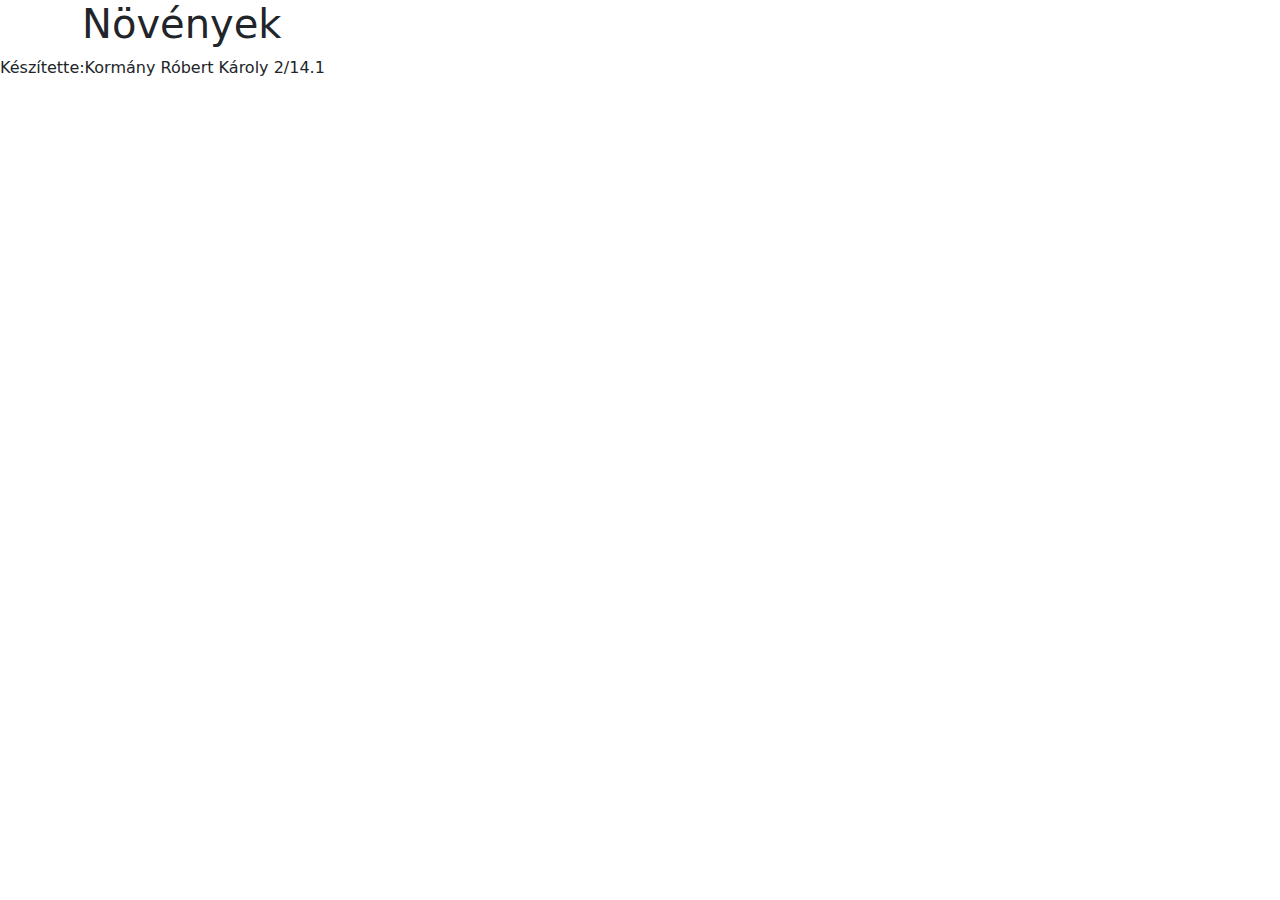
<file: elefant/index.html>
<!DOCTYPE html>
<html lang="hu">
<head>
    <meta charset="UTF-8">
    <meta name="viewport" content="width=device-width, initial-scale=1.0">
    <title>Növények KRK</title>
    <link rel="stylesheet" href="stilus.css">
        <!-- Latest compiled and minified CSS -->
    <link href="https://cdn.jsdelivr.net/npm/bootstrap@5.3.1/dist/css/bootstrap.min.css" rel="stylesheet">

        <!-- Latest compiled JavaScript -->
    <script src="https://cdn.jsdelivr.net/npm/bootstrap@5.3.1/dist/js/bootstrap.bundle.min.js"></script>
</head>
<body>
    <div class="container">
        <h1>Növények</h1>
        <div id="novenyek-container" class="row">

        </div>
    </div>

    <script src="alap.js"></script>
    Készítette:Kormány Róbert Károly 2/14.1
</body>
</html>
</file>
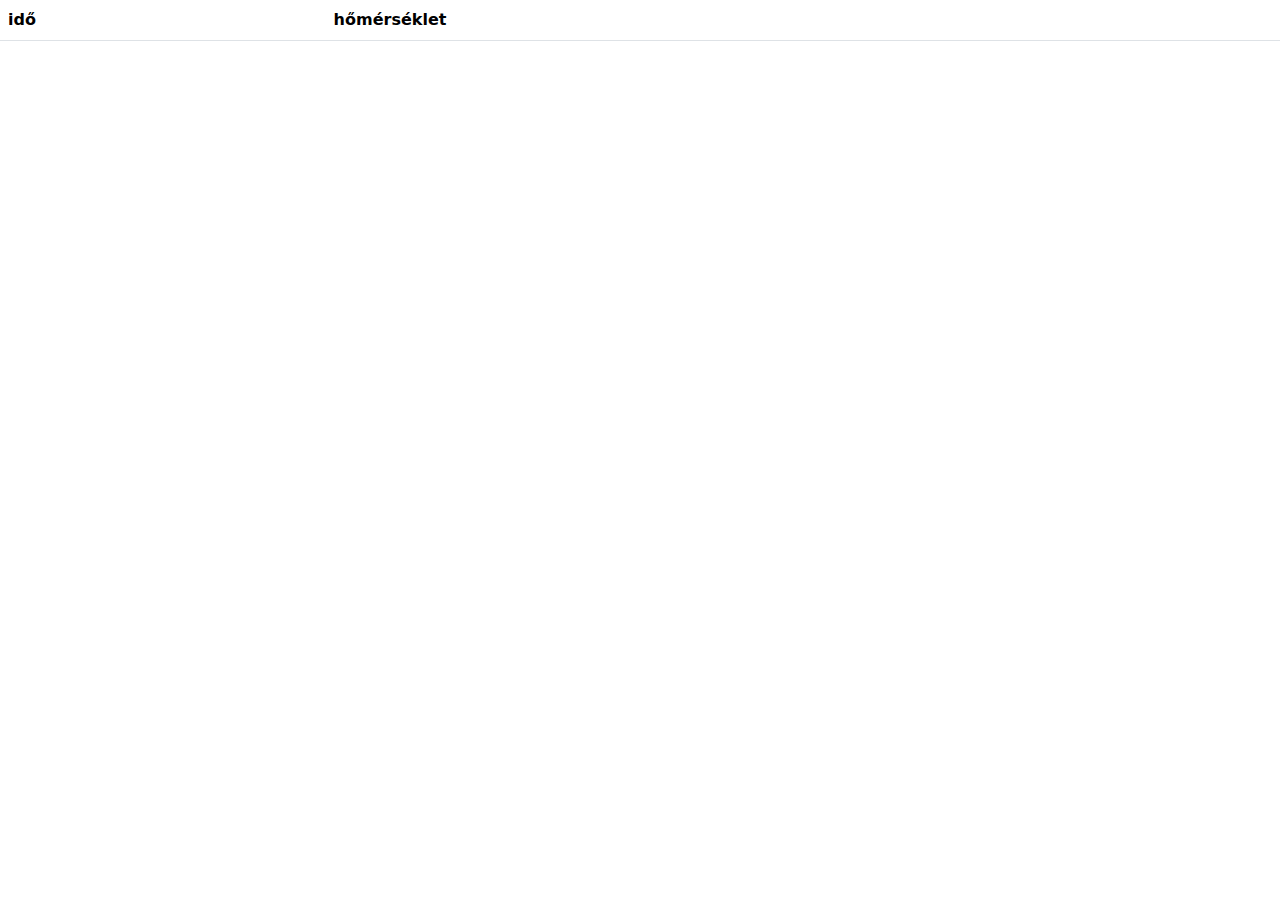
<file: idojaras/index.html>
<!DOCTYPE html>
<html lang="hu">
<head>
    <meta charset="UTF-8">
    <meta http-equiv="X-UA-Compatible" content="IE=edge">
    <meta name="viewport" content="width=device-width, initial-scale=1.0">
    <link href="https://cdn.jsdelivr.net/npm/bootstrap@5.2.3/dist/css/bootstrap.min.css" rel="stylesheet">
    <script src="https://cdn.jsdelivr.net/npm/bootstrap@5.2.3/dist/js/bootstrap.bundle.min.js"></script>
    <script src="https://cdn.plot.ly/plotly-2.20.0.min.js" charset="utf-8"></script>
    <title>Document</title>
</head>
<body>
    <div id="myDiv">
    </div>

    <div id="maximum">
    </div>

    <div id="minimum">
    </div>

    <div id="minimax">
    </div>

    <table class="table table-striped">
        <thead>
            <tr>
                <th>
                    idő
                </th>
                <th>
                    hőmérséklet
                </th>
            </tr>
        </thead>
        <tbody id="tablazat">

        </tbody>
    </table>

    
    <script src="alap.js"></script>
</body>
</html>
</file>
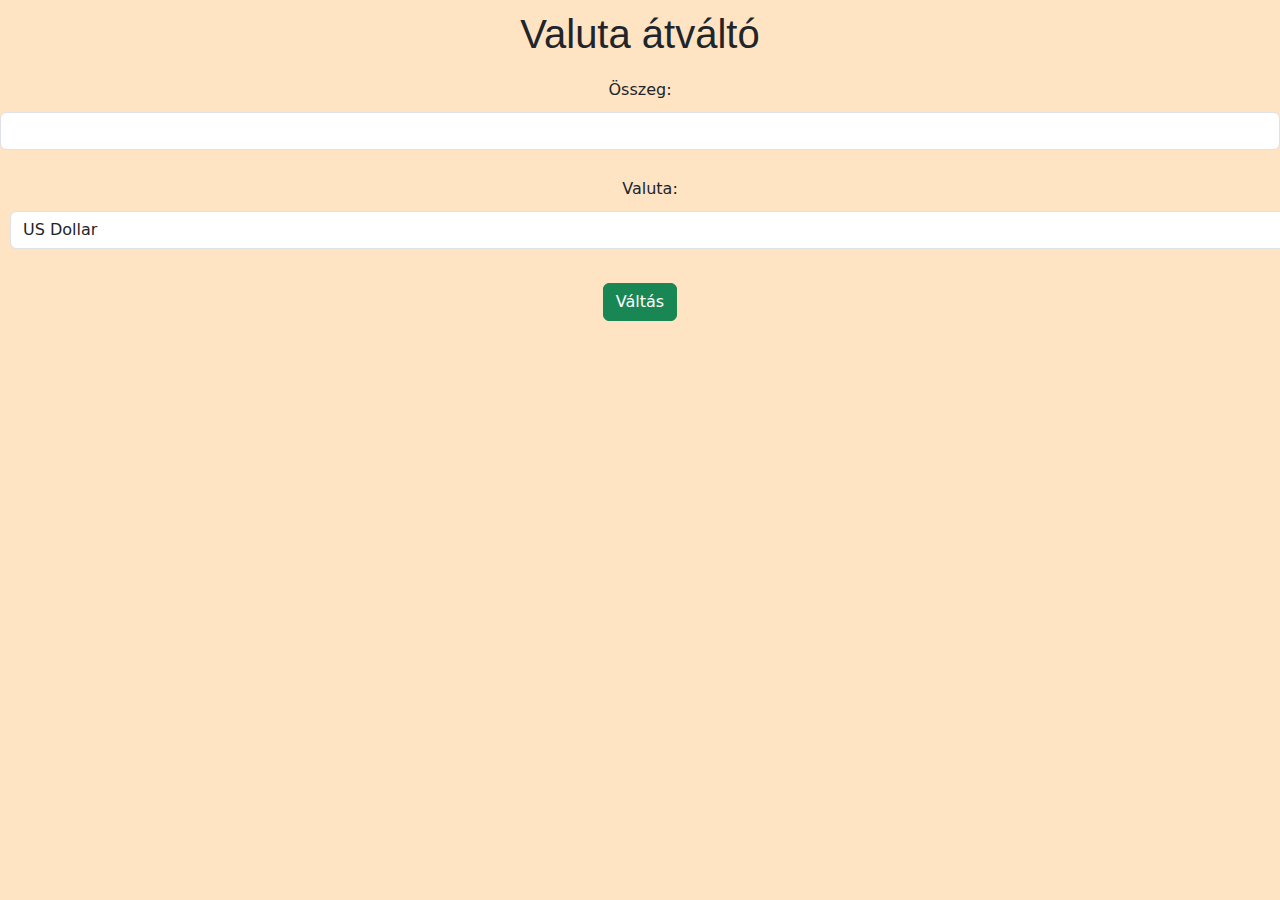
<file: valuta/index.html>
<!DOCTYPE html>
<html lang="hu">
  <head>
    <meta charset="UTF-8" />
    <meta name="viewport" content="width=device-width, initial-scale=1.0" />
    <title>Valuta átváltó KRK</title>
    <!-- Latest compiled and minified CSS -->
  <link href="https://cdn.jsdelivr.net/npm/bootstrap@5.2.3/dist/css/bootstrap.min.css" rel="stylesheet">
  <!-- Latest compiled JavaScript -->
  <script src="https://cdn.jsdelivr.net/npm/bootstrap@5.2.3/dist/js/bootstrap.bundle.min.js"></script>
    <link rel="stylesheet" href="style.css">
  </head>
  <body>
    <h1>Valuta átváltó</h1>
    <form>
      <label for="amount">Összeg:</label>
      <input type="number" id="amount" name="amount" class="form-control"/>
      <br />
      <label for="currency"></label>Valuta:</label>
      <select id="currency" name="currency" class="form-control">
        <option value="USD">US Dollar</option>
        <option value="GBP">British Pound</option>
        <option value="EUR">Euro</option>
        <option value="AUD">Australian Dollar</option>
        <option value="JPY">Japanese Yen</option>
        <option value="HUF">Hungarian Forint</option>
      </select>
      <br />
      <button type="submit" class="btn btn-success">Váltás</button>
    </form>
    <div id="result"></div>
    <script>
      const form = document.querySelector('form');
      const result = document.querySelector('#result');

      form.addEventListener('submit', async (e) => {
        e.preventDefault();

        const amount = e.target.amount.value;
        const currency = e.target.currency.value;

        const response = await fetch(`https://api.exchangerate-api.com/v4/latest/${currency}`);
        const data = await response.json();

        const exchangeRate = data.rates.HUF;

        const convertedAmount = amount * exchangeRate;

        result.innerHTML = `
          <p>1 ${currency} = ${exchangeRate.toFixed(2)} HUF</p>
          <p>${amount} ${currency} = ${convertedAmount.toFixed(2)} HUF</p>
        `;
      });
    </script>
  </body>
</html>
</file>
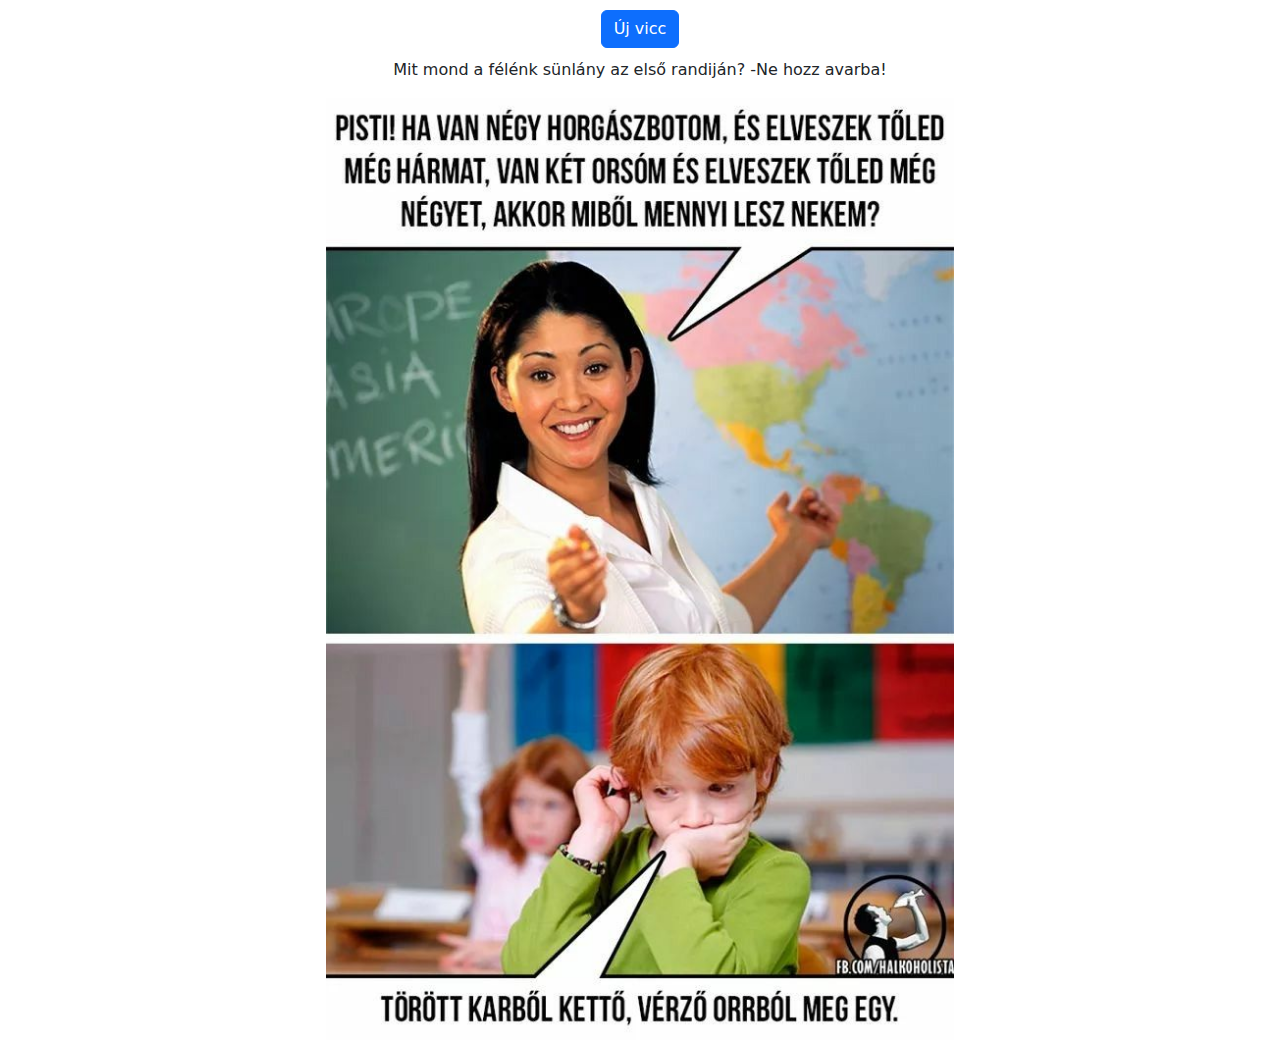
<file: Viccek/index.html>
<!DOCTYPE html>
<html lang="hu">
<head>
    <meta charset="UTF-8">
    <meta http-equiv="X-UA-Compatible" content="IE=edge">
    <meta name="viewport" content="width=device-width, initial-scale=1.0">
    <title>Viccek</title>
    <link href="https://cdn.jsdelivr.net/npm/bootstrap@5.2.3/dist/css/bootstrap.min.css" rel="stylesheet">
    <script src="https://cdn.jsdelivr.net/npm/bootstrap@5.2.3/dist/js/bootstrap.bundle.min.js"></script>
</head>
<body>
    <div class="row">
        <div class="col-sm-1 col-md-3"></div>
        <div class="col-sm-10 col-md-6" style="text-align: center;">
            <button onclick="vicc()" class="btn btn-primary" style="margin: 10px;">Új vicc</button>
            <p id="vicchelye"></p>
            <img src="" alt="" id="vicceskep" class="img-fluid">
        </div>
        <div class="col-sm-1 col-md-3"></div>
      </div>
    
    
    
    <script src="alap.js"></script>
</body>
</html>
</file>
<file: elefant/stilus.css>
.noveny {
    border: 1px solid #ccc;
    padding: 10px;
    margin: 10px;
    background-color: #f9f9f9;
    box-shadow: 5px 5px 5px rgba(0, 0, 0, 0.692);
    text-transform: capitalize;
}

.noveny-kep {
    max-width: 100%;
    height: auto;
    margin: 0 auto;
    border-radius: 10px;
}

.megnagyitott-kep {
    position: fixed;
    top: 0;
    left: 0;
    width: 100%;
    height: 100%;
    background-color: rgba(99, 99, 99, 0.9);
    display: flex;
    justify-content: center;
    align-items: center;
}

.megnagyitott-kep img {
    max-width: 90%;
    max-height: 90%;
    display: flex;
    border-radius: 100px;
    margin: 0 auto;
}
</file>
<file: valuta/style.css>
body
{
    text-align: center;
    background-color: bisque;
    
}
h1,select,label
{
    margin: 10px;
}
h1
{
    font-family: Impact, Haettenschweiler, 'Arial Narrow Bold', sans-serif;
}
</file>
